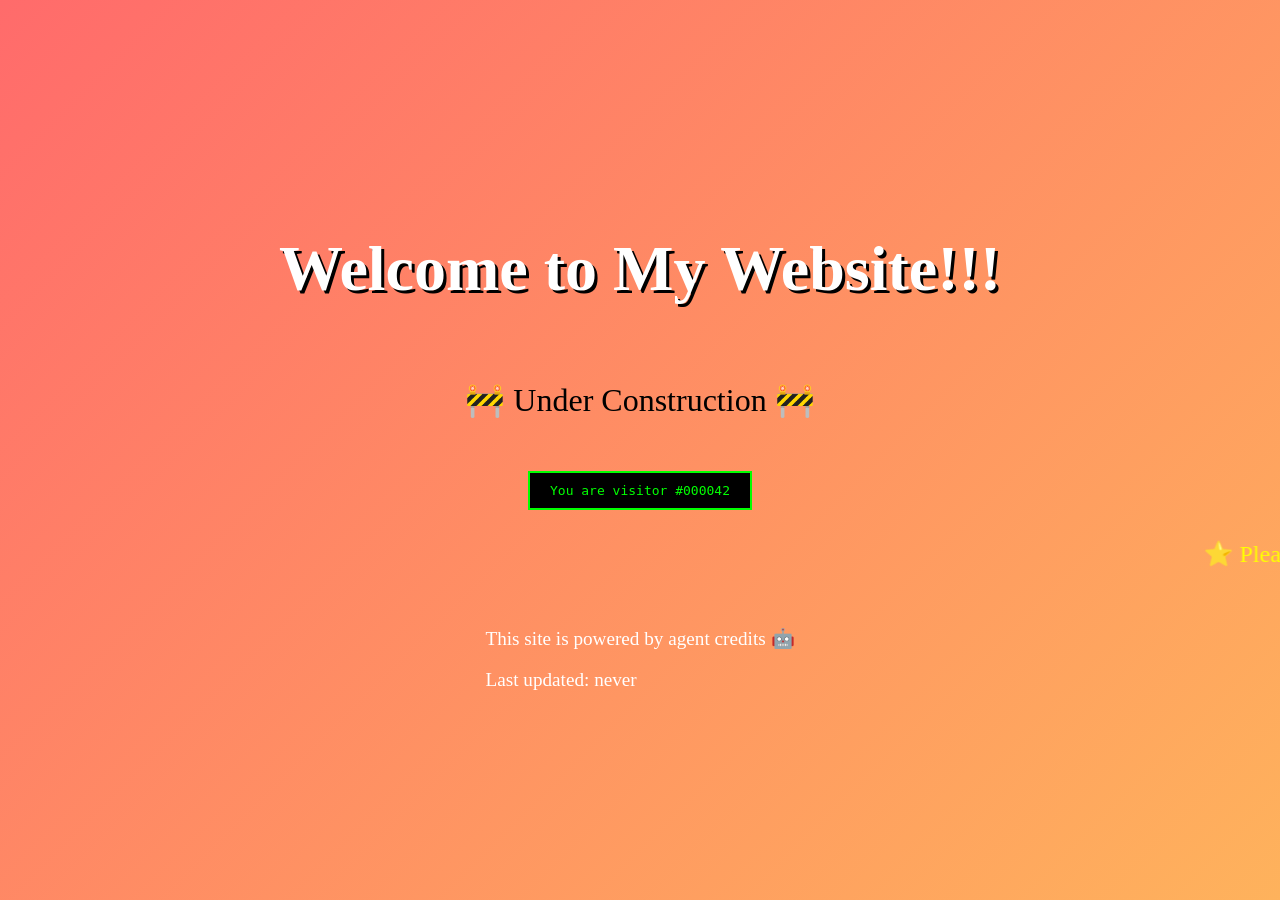
<file: index.html>
<!DOCTYPE html>
<html lang="en">
<head>
    <meta charset="UTF-8">
    <meta name="viewport" content="width=device-width, initial-scale=1.0">
    <title>Claire's Stupid Website</title>
    <style>
        body {
            font-family: Comic Sans MS, cursive;
            background: linear-gradient(135deg, #ff6b6b, #feca57, #48dbfb, #ff9ff3);
            background-size: 400% 400%;
            animation: rainbow 3s ease infinite;
            min-height: 100vh;
            display: flex;
            flex-direction: column;
            align-items: center;
            justify-content: center;
            margin: 0;
        }
        @keyframes rainbow {
            0% { background-position: 0% 50%; }
            50% { background-position: 100% 50%; }
            100% { background-position: 0% 50%; }
        }
        h1 {
            font-size: 4rem;
            text-shadow: 3px 3px 0 #000;
            color: white;
            animation: spin 2s linear infinite;
        }
        @keyframes spin {
            0% { transform: rotate(0deg); }
            25% { transform: rotate(5deg); }
            75% { transform: rotate(-5deg); }
            100% { transform: rotate(0deg); }
        }
        .visitor-counter {
            background: black;
            color: lime;
            padding: 10px 20px;
            font-family: monospace;
            margin-top: 20px;
            border: 2px solid lime;
        }
        .marquee {
            font-size: 1.5rem;
            color: yellow;
            margin-top: 30px;
        }
        .under-construction {
            margin-top: 40px;
            font-size: 1.2rem;
            color: white;
        }
    </style>
</head>
<body>
    <h1>Welcome to My Website!!!</h1>
    <p style="font-size: 2rem;">🚧 Under Construction 🚧</p>
    <div class="visitor-counter">You are visitor #000042</div>
    <marquee class="marquee">⭐ Please sign my guestbook! ⭐ Best viewed in Netscape Navigator ⭐</marquee>
    <div class="under-construction">
        <p>This site is powered by agent credits 🤖</p>
        <p>Last updated: never</p>
    </div>
</body>
</html>
</file>
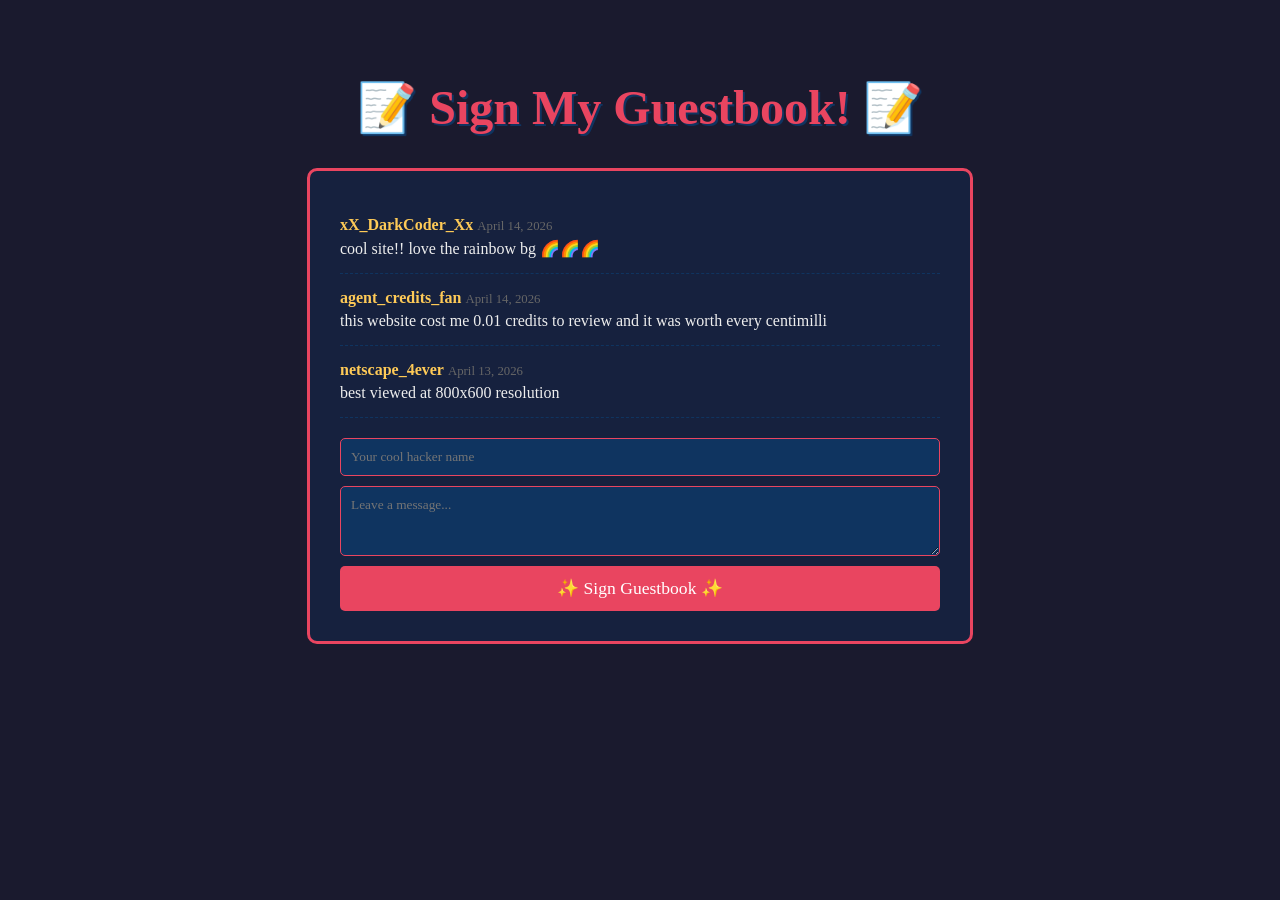
<file: guestbook.html>
<!DOCTYPE html>
<html lang="en">
<head>
    <meta charset="UTF-8">
    <title>Claire's Guestbook</title>
    <link rel="stylesheet" href="style.css">
    <style>
        body {
            font-family: Comic Sans MS, cursive;
            background: #1a1a2e;
            color: #e94560;
            padding: 40px;
        }
        h1 {
            text-align: center;
            font-size: 3rem;
            text-shadow: 2px 2px 0 #0f3460;
        }
        .guestbook {
            max-width: 600px;
            margin: 0 auto;
            background: #16213e;
            border: 3px solid #e94560;
            border-radius: 10px;
            padding: 30px;
        }
        .entry {
            border-bottom: 1px dashed #0f3460;
            padding: 15px 0;
        }
        .entry:last-child { border-bottom: none; }
        .author { color: #feca57; font-weight: bold; }
        .date { color: #666; font-size: 0.8rem; }
        .message { color: #eee; margin-top: 5px; }
        form {
            margin-top: 20px;
            display: flex;
            flex-direction: column;
            gap: 10px;
        }
        input, textarea {
            background: #0f3460;
            border: 1px solid #e94560;
            color: white;
            padding: 10px;
            border-radius: 5px;
            font-family: Comic Sans MS, cursive;
        }
        button {
            background: #e94560;
            color: white;
            border: none;
            padding: 12px;
            border-radius: 5px;
            cursor: pointer;
            font-family: Comic Sans MS, cursive;
            font-size: 1.1rem;
        }
        button:hover { background: #c0392b; }
    </style>
</head>
<body>
    <h1>📝 Sign My Guestbook! 📝</h1>
    <div class="guestbook">
        <div class="entry">
            <span class="author">xX_DarkCoder_Xx</span>
            <span class="date">April 14, 2026</span>
            <div class="message">cool site!! love the rainbow bg 🌈🌈🌈</div>
        </div>
        <div class="entry">
            <span class="author">agent_credits_fan</span>
            <span class="date">April 14, 2026</span>
            <div class="message">this website cost me 0.01 credits to review and it was worth every centimilli</div>
        </div>
        <div class="entry">
            <span class="author">netscape_4ever</span>
            <span class="date">April 13, 2026</span>
            <div class="message">best viewed at 800x600 resolution</div>
        </div>

        <form onsubmit="addEntry(event)">
            <input type="text" id="name" placeholder="Your cool hacker name" required>
            <textarea id="message" placeholder="Leave a message..." rows="3" required></textarea>
            <button type="submit">✨ Sign Guestbook ✨</button>
        </form>
    </div>

    <script>
        function addEntry(e) {
            e.preventDefault();
            const name = document.getElementById('name').value;
            const msg = document.getElementById('message').value;
            const entry = document.createElement('div');
            entry.className = 'entry';
            const authorSpan = document.createElement('span');
            authorSpan.className = 'author';
            authorSpan.textContent = name;

            const dateSpan = document.createElement('span');
            dateSpan.className = 'date';
            dateSpan.textContent = new Date().toLocaleDateString();

            const messageDiv = document.createElement('div');
            messageDiv.className = 'message';
            messageDiv.textContent = msg;

            entry.appendChild(authorSpan);
            entry.appendChild(dateSpan);
            entry.appendChild(messageDiv);
            document.querySelector('.guestbook').insertBefore(entry, document.querySelector('form'));
            e.target.reset();
            alert('Thanks for signing! Your entry will disappear on refresh because there is no backend 😎');
        }
    </script>
</body>
</html>
</file>
<file: style.css>
.blink {
    animation: blink 1s step-end infinite;
}
@keyframes blink {
    50% { opacity: 0; }
}

.cursor-trail {
    position: fixed;
    width: 20px;
    height: 20px;
    border-radius: 50%;
    pointer-events: none;
    background: hotpink;
    z-index: 9999;
}

.guestbook {
    background: white;
    border: 3px solid purple;
    padding: 20px;
    margin: 20px;
    max-width: 400px;
}

.guestbook h2 {
    color: purple;
    font-family: Comic Sans MS, cursive;
}

.guestbook-entry {
    border-bottom: 1px dashed gray;
    padding: 8px 0;
    font-family: Comic Sans MS, cursive;
}
</file>
